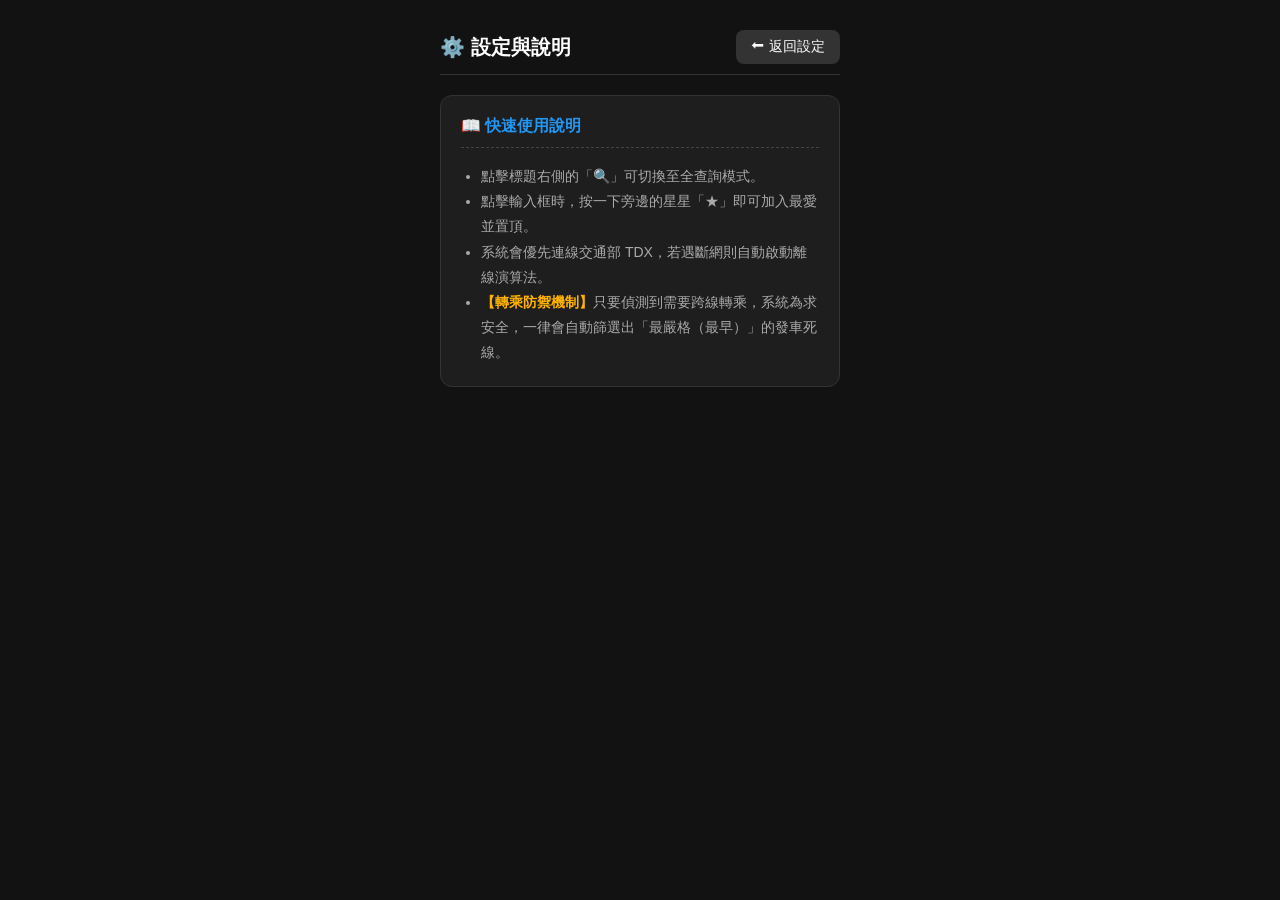
<file: about.html>
<!DOCTYPE html>
<html lang="zh-TW">
<head>
    <meta charset="UTF-8">
    <meta name="viewport" content="width=device-width, initial-scale=1.0, maximum-scale=1.0, user-scalable=no, viewport-fit=cover">
    <title>設定與說明 | 末班車生存戰</title>
    <style>
        :root { --bg-color: #121212; --card-bg: #1e1e1e; --text-main: #ffffff; --text-sub: #aaaaaa; --danger: #ff5252; --info: #2196F3; --warning: #ffb300; }
        
        /* 🌟 SPA 專用：究極去白條排版魔法 */
        html, body { 
            overflow-x: hidden; 
            height: 100%; 
            width: 100%; 
            margin: 0; 
            padding: 0; 
            background-color: var(--bg-color); 
            font-family: 'Segoe UI', Roboto, sans-serif; 
            color: var(--text-main); 
            -webkit-user-select: none; 
            user-select: none;
            display: flex; 
            justify-content: center; 
            align-items: flex-start; /* 🌟 物理隔離，防止 Iframe 壓縮 */
        }
        
        ::-webkit-scrollbar { display: none; }
        * { -ms-overflow-style: none; scrollbar-width: none; }

        .container { width: 90%; max-width: 400px; padding: 20px 0 50px 0; }
        
        .header-row { display: flex; justify-content: space-between; align-items: center; margin-bottom: 20px; padding: 10px 0; border-bottom: 1px solid #333; }
        .header-row h1 { font-size: 20px; margin: 0; color: var(--text-main); }
        
        /* 🌟 智慧型返回按鈕 */
        .back-btn { background: #333; color: white; border: none; padding: 8px 15px; border-radius: 8px; font-size: 14px; cursor: pointer; text-decoration: none; transition: 0.2s; }
        .back-btn:active { background: #555; transform: scale(0.95); }

        .section { background: var(--card-bg); border-radius: 12px; padding: 20px; margin-bottom: 15px; border: 1px solid #333; }
        .section h3 { margin-top: 0; border-bottom: 1px dashed #444; padding-bottom: 10px; color: var(--info); font-size: 16px; }
        ul { padding-left: 20px; line-height: 1.8; font-size: 14px; color: var(--text-sub); margin-bottom: 0; }
        
        .link-btn { display: block; background: #1a1a1a; color: white; border: 1px solid #555; text-align: center; padding: 12px; border-radius: 8px; text-decoration: none; font-weight: bold; font-size: 14px; margin-top: 10px; transition: 0.1s; }
        .link-btn:active { background: #333; transform: scale(0.98); }
        
        .version-text { text-align: center; color: #666; font-size: 12px; margin-top: 20px; font-variant-numeric: tabular-nums; }
    </style>
</head>
<body>
    <div class="container">
        <div class="header-row">
            <h1>⚙️ 設定與說明</h1>
            <a href="javascript:void(0)" onclick="if(window.parent && window.parent.closePageOnly) { window.parent.closePageOnly(); } else { window.history.back(); }" class="back-btn">⬅ 返回設定</a>
        </div>

        <div class="section">
            <h3>📖 快速使用說明</h3>
            <ul>
                <li>點擊標題右側的「🔍」可切換至全查詢模式。</li>
                <li>點擊輸入框時，按一下旁邊的星星「★」即可加入最愛並置頂。</li>
                <li>系統會優先連線交通部 TDX，若遇斷網則自動啟動離線演算法。</li>
                <li><span style="color: var(--warning); font-weight: bold;">【轉乘防禦機制】</span>只要偵測到需要跨線轉乘，系統為求安全，一律會自動篩選出「最嚴格（最早）」的發車死線。</li>
            </ul>
        </div>
    </div>
</body>
</html>
</file>
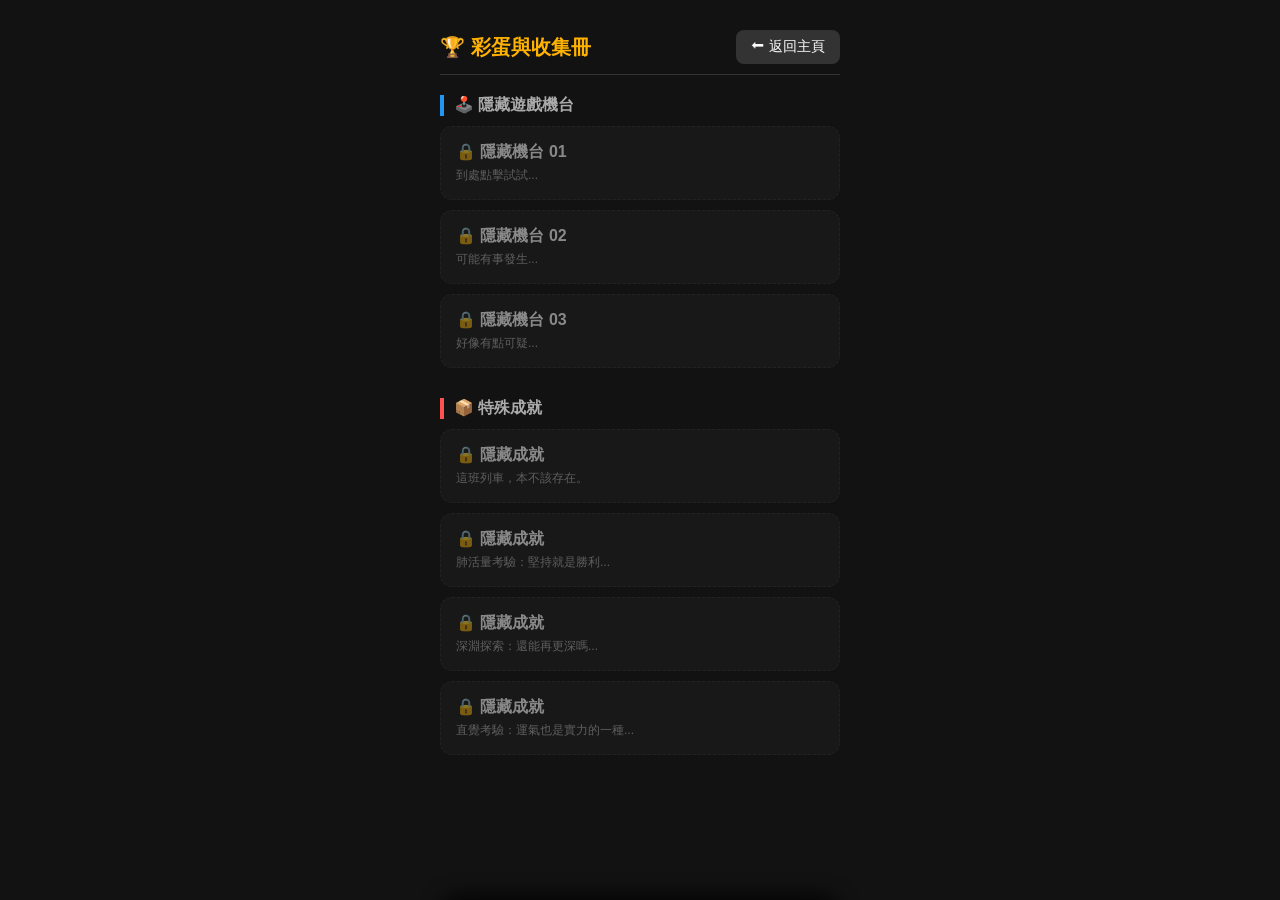
<file: collection.html>
<!DOCTYPE html>
<html lang="zh-TW">
<head>
    <meta charset="UTF-8">
    <meta name="viewport" content="width=device-width, initial-scale=1.0, maximum-scale=1.0, user-scalable=no, viewport-fit=cover">
    <title>彩蛋與收集冊 | 末班車生存</title>
    
    <style>
        :root { --bg-color: #121212; --card-bg: #1e1e1e; --text-main: #ffffff; --text-sub: #aaaaaa; --danger: #ff5252; --success: #4caf50; --warning: #ffb300; --info: #2196F3; }
        html, body { overflow-x: hidden; height: 100%; width: 100%; margin: 0; padding: 0; background-color: var(--bg-color); font-family: 'Segoe UI', Roboto, sans-serif; color: var(--text-main); -webkit-user-select: none; user-select: none; }
        
        /* 🌟 究極去白條魔法 */
        ::-webkit-scrollbar { display: none; }
        * { -ms-overflow-style: none; scrollbar-width: none; }

        /* 🌟 防止黑屏專屬佈局 */
        body { display: flex; flex-direction: column; align-items: flex-start; overflow-y: auto; }

        .container { width: 90%; max-width: 400px; margin: 20px auto; padding-bottom: 30px; width: 100%; box-sizing: border-box; }
        
        .header-row { display: flex; justify-content: space-between; align-items: center; margin-bottom: 20px; padding: 10px 0; border-bottom: 1px solid #333; width: 100%; }
        .header-row h1 { font-size: 20px; color: var(--warning); margin: 0; }
        
        /* 🌟 返回按鈕 */
        .back-btn { background: #333; color: white; border: none; padding: 8px 15px; border-radius: 8px; font-size: 14px; cursor: pointer; text-decoration: none; transition: 0.2s; display: inline-block; }
        .back-btn:active { background: #555; transform: scale(0.95); }

        .section-title { font-size: 16px; color: var(--text-sub); margin: 20px 0 10px 0; font-weight: bold; border-left: 4px solid var(--info); padding-left: 10px; display: flex; justify-content: space-between; align-items: center; }
        .game-grid { display: flex; flex-direction: column; gap: 10px; margin-bottom: 30px; width: 100%; }
        .game-card { background: var(--card-bg); border: 1px solid #333; border-radius: 12px; padding: 15px; display: flex; justify-content: space-between; align-items: center; cursor: pointer; transition: 0.1s; }
        .game-card:active { transform: scale(0.98); filter: brightness(1.2); }
        .game-card.locked { opacity: 0.5; cursor: not-allowed; border-style: dashed; }
        .game-info { display: flex; flex-direction: column; text-align: left; }
        .game-name { font-size: 16px; font-weight: bold; color: white; }
        .game-score { font-size: 12px; color: var(--text-sub); margin-top: 4px; }
        .play-icon { font-size: 24px; }
        
        .overlay { position: fixed; top: 0; left: 0; width: 100%; height: 100%; background: rgba(0,0,0,0.8); opacity: 0; pointer-events: none; transition: opacity 0.3s; z-index: 90; }
        .overlay.active { opacity: 1; pointer-events: all; }
        .bottom-sheet { position: fixed; bottom: 0; left: 50%; width: 100%; max-width: 400px; height: auto; min-height: 50vh; background-color: var(--card-bg); border-radius: 20px 20px 0 0; box-shadow: 0 -5px 20px rgba(0,0,0,0.8); transform: translate(-50%, 100%); transition: transform 0.3s cubic-bezier(0.1, 0.8, 0.2, 1); z-index: 100; display: flex; flex-direction: column; padding: 20px; box-sizing: border-box; }
        .bottom-sheet.active { transform: translate(-50%, 0); }
        .sheet-header { display: flex; justify-content: space-between; align-items: center; border-bottom: 1px solid #333; padding-bottom: 15px; margin-bottom: 15px; }
        .sheet-header h3 { margin: 0; font-size: 18px; color: var(--warning); }
        .close-sheet-btn { background: var(--danger); color: white; border: none; padding: 5px 15px; border-radius: 8px; font-weight: bold; cursor: pointer; }
        .main-action-btn { color: white; border: none; padding: 15px; font-size: 17px; border-radius: 10px; cursor: pointer; font-weight: bold; transition: 0.1s; width: auto; padding: 10px 30px; margin-top: 15px; background-color: var(--info); }
        .main-action-btn:active { transform: scale(0.98); }
        .dev-reset-btn { background-color: transparent; color: var(--danger); border: 1px solid var(--danger); padding: 4px 10px; border-radius: 6px; font-size: 11px; cursor: pointer; display: none; }
    </style>
    
    <script src="/js/game.js"></script>
</head>
<body>

<div class="container">
    <div class="header-row">
        <h1>🏆 彩蛋與收集冊</h1>
        <a href="javascript:void(0)" onclick="if(window.parent && window.parent.closeAllSheets) { window.parent.closeAllSheets(); } else { window.location.href='/'; }" class="back-btn">⬅ 返回主頁</a>
    </div>

    <div class="section-title">🕹️ 隱藏遊戲機台 <button id="dev-reset-btn" class="dev-reset-btn" onclick="resetEasterEggs()">清零</button></div>
    <div class="game-grid" id="game-list"></div>

    <div class="section-title" style="border-left-color: var(--danger);">📦 特殊成就</div>
    <div class="game-grid" id="achievement-list"></div>
</div>

<div class="overlay" id="overlay" onclick="closeGameSheet()"></div>
<div class="bottom-sheet" id="game-sheet">
    <div class="sheet-header" style="border-bottom: none; margin-bottom: 0; padding-bottom: 0;">
        <h3 id="game-title">遊戲機台</h3>
        <button class="close-sheet-btn" onclick="closeGameSheet()">結束</button>
    </div>
    <div class="sheet-content" style="text-align: center; padding-top: 10px; overflow: hidden; width: 100%;">
        <div class="game-score-box" id="game-score" style="font-size: 20px; font-weight: bold; color: var(--warning); margin-bottom: 5px;"></div>
        <div id="game-high-score" style="font-size: 13px; color: #888; margin-bottom: 10px; font-weight: bold;"></div>
        
        <p id="game-hint" style="font-size: 11px; margin: 0; color: #888;"></p>
        
        <canvas id="game-canvas" width="350" height="250" style="background: #111; border-radius: 10px; border: 2px dashed #444; width: 100%; max-width: 350px; touch-action: none; margin-top: 10px;"></canvas>
        <div id="password-ui" style="display: none; flex-direction: column; gap: 15px; margin: 20px auto; max-width: 250px; align-items: center;"></div>
        <br>
        <button id="start-game-btn" class="main-action-btn" onclick="if(typeof startActiveGame === 'function') startActiveGame()">開始</button>
    </div>
</div>

<script>
    function renderGames() {
        const list = document.getElementById('game-list');
        const achList = document.getElementById('achievement-list');
        if(!list || !achList) return;

        const u1 = localStorage.getItem('unlock_runner') === 'true';
        const u2 = localStorage.getItem('unlock_diver') === 'true';
        const u3 = localStorage.getItem('unlock_password') === 'true';
        const uk = localStorage.getItem('unlock_kisaragi') === 'true';
        
        const s1 = parseInt(localStorage.getItem('lateCommuterHighScore')) || 0;
        const s2 = parseInt(localStorage.getItem('deepStationHighScore')) || 0;
        const s3 = parseInt(localStorage.getItem('passwordHighScore')) || 999;

        // --- 渲染遊戲機台 ---
        let html = '';
        if (u1) {
            html += `<div class="game-card" style="border-color: var(--warning);" onclick="triggerEasterEgg(true)"><div class="game-info"><span class="game-name" style="color: var(--warning);">🏃‍♂️ 社畜的最後衝刺</span><span class="game-score">最高存活：${s1} 秒</span></div><div class="play-icon">▶️</div></div>`;
        } else {
            html += `<div class="game-card locked"><div class="game-info"><span class="game-name">🔒 隱藏機台 01</span><span class="game-score">到處點擊試試...</span></div></div>`;
        }
        
        if (u2) {
            html += `<div class="game-card" style="border-color: var(--info);" onclick="triggerEasterEgg2(true)"><div class="game-info"><span class="game-name" style="color: var(--info);">🚇 直奔最深月台</span><span class="game-score">最深抵達：B${s2}</span></div><div class="play-icon">▶️</div></div>`;
        } else {
            html += `<div class="game-card locked"><div class="game-info"><span class="game-name">🔒 隱藏機台 02</span><span class="game-score">可能有事發生...</span></div></div>`;
        }
        
        if (u3) {
            let showS3 = s3 == 999 ? '尚未通關' : `${s3} 次`;
            html += `<div class="game-card" style="border-color: var(--success);" onclick="triggerEasterEgg3(true)"><div class="game-info"><span class="game-name" style="color: var(--success);">🔢 終極密碼</span><span class="game-score">最快破解：${showS3}</span></div><div class="play-icon">▶️</div></div>`;
        } else {
            html += `<div class="game-card locked"><div class="game-info"><span class="game-name">🔒 隱藏機台 03</span><span class="game-score">好像有點可疑...</span></div></div>`;
        }
        list.innerHTML = html;

        // --- 渲染成就 ---
        let achHtml = '';
        
        if (uk) { 
            achHtml += `<div class="game-card" style="border-color: var(--danger); cursor: default;"><div class="game-info"><span class="game-name" style="color: var(--danger); letter-spacing: 2px; text-shadow: 0 0 8px rgba(255,0,0,0.4);">🩸 從不存在的車站歸來</span><span class="game-score">你聽見太鼓聲了嗎...？</span></div><div class="play-icon">🎫</div></div>`; 
        } else { 
            achHtml += `<div class="game-card locked" style="cursor: default;"><div class="game-info"><span class="game-name">🔒 隱藏成就</span><span class="game-score">這班列車，本不該存在。</span></div></div>`; 
        }

        if (s1 >= 120) { 
            achHtml += `<div class="game-card" style="border-color: var(--warning); cursor: default;"><div class="game-info"><span class="game-name" style="color: var(--warning);">🏃‍♂️ 壓秒死線達人</span><span class="game-score">在月台狂奔存活超過 120 秒</span></div><div class="play-icon">🏅</div></div>`; 
        } else { 
            achHtml += `<div class="game-card locked" style="cursor: default;"><div class="game-info"><span class="game-name">🔒 隱藏成就</span><span class="game-score">肺活量考驗：堅持就是勝利...</span></div></div>`; 
        }

        if (s2 >= 120) { 
            achHtml += `<div class="game-card" style="border-color: var(--info); cursor: default;"><div class="game-info"><span class="game-name" style="color: var(--info);">🚇 地心探險家</span><span class="game-score">成功抵達地下 120 層月台</span></div><div class="play-icon">🏅</div></div>`; 
        } else { 
            achHtml += `<div class="game-card locked" style="cursor: default;"><div class="game-info"><span class="game-name">🔒 隱藏成就</span><span class="game-score">深淵探索：還能再更深嗎...</span></div></div>`; 
        }

        if (s3 <= 2) { 
            achHtml += `<div class="game-card" style="border-color: var(--success); cursor: default;"><div class="game-info"><span class="game-name" style="color: var(--success);">🧠 駭客通靈大師</span><span class="game-score">2 次嘗試以內破解終極密碼</span></div><div class="play-icon">🏅</div></div>`; 
        } else { 
            achHtml += `<div class="game-card locked" style="cursor: default;"><div class="game-info"><span class="game-name">🔒 隱藏成就</span><span class="game-score">直覺考驗：運氣也是實力的一種...</span></div></div>`; 
        }

        achList.innerHTML = achHtml;

        if(localStorage.getItem('dev_mode_active') === 'true') {
            const btn = document.getElementById('dev-reset-btn');
            if(btn) btn.style.display = 'block';
        }
    }

    function resetEasterEggs() {
        if(confirm("🛠️ 確定要重置所有成就與分數嗎？")) {
            ['unlock_runner','unlock_diver','unlock_password','unlock_kisaragi','lateCommuterHighScore','deepStationHighScore','passwordHighScore'].forEach(k => localStorage.removeItem(k));
            renderGames();
        }
    }

    function closeGameSheet() {
        document.getElementById('game-sheet').classList.remove('active');
        document.getElementById('overlay').classList.remove('active');
        if (typeof isGameRunning !== 'undefined') isGameRunning = false;
        setTimeout(renderGames, 300);
    }

    renderGames();
</script>

<audio id="bgm-audio"></audio>
<script src="/js/main.js"></script>

</body>
</html>
</file>
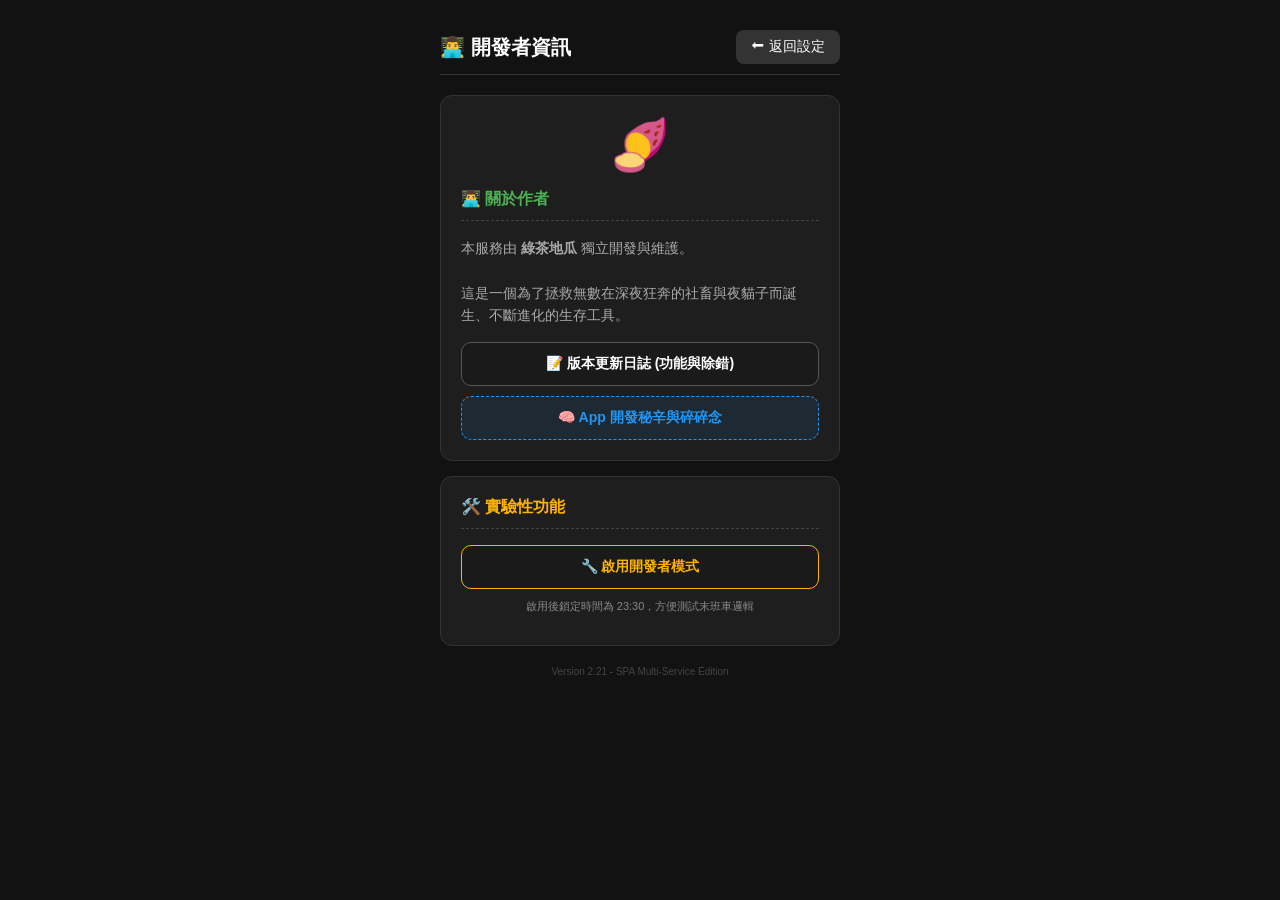
<file: developer.html>
<!DOCTYPE html>
<html lang="zh-TW">
<head>
    <meta charset="UTF-8">
    <meta name="viewport" content="width=device-width, initial-scale=1.0, maximum-scale=1.0, user-scalable=no, viewport-fit=cover">
    <title>開發者資訊 | 末班車生存</title>
    <style>
        :root { --bg-color: #121212; --card-bg: #1e1e1e; --text-main: #ffffff; --text-sub: #aaaaaa; --danger: #ff5252; --info: #2196F3; --warning: #ffb300; --success: #4caf50; }
        
        html, body { overflow-x: hidden; height: 100%; width: 100%; margin: 0; padding: 0; background-color: var(--bg-color); font-family: 'Segoe UI', Roboto, sans-serif; color: var(--text-main); -webkit-user-select: none; user-select: none; }
        
        /* 🌟 究極去白條魔法 */
        ::-webkit-scrollbar { display: none; }
        * { -ms-overflow-style: none; scrollbar-width: none; }

        /* 🌟 防止黑屏：電視機(Iframe) 專屬佈局 */
        body { display: flex; flex-direction: column; align-items: flex-start; overflow-y: auto; }

        .container { width: 90%; max-width: 400px; padding: 20px 0 50px 0; margin: 0 auto; }
        
        .header-row { display: flex; justify-content: space-between; align-items: center; margin-bottom: 20px; padding: 10px 0; border-bottom: 1px solid #333; width: 100%; }
        .header-row h1 { font-size: 20px; margin: 0; color: var(--text-main); }
        
        /* 🌟 修正後的返回按鈕：回到設定頁面 */
        .back-btn { background: #333; color: white; border: none; padding: 8px 15px; border-radius: 8px; font-size: 14px; cursor: pointer; text-decoration: none; transition: 0.2s; }
        .back-btn:active { background: #555; transform: scale(0.95); }

        .section { background: var(--card-bg); border-radius: 12px; padding: 20px; margin-bottom: 15px; border: 1px solid #333; width: 100%; box-sizing: border-box; }
        .section h3 { margin-top: 0; border-bottom: 1px dashed #444; padding-bottom: 10px; color: var(--success); font-size: 16px; }
        
        /* 🌟 撿回來的酷酷按鈕樣式 */
        .link-btn { display: block; background: #1a1a1a; color: white; border: 1px solid #555; text-align: center; padding: 12px; border-radius: 10px; text-decoration: none; font-weight: bold; font-size: 14px; margin-top: 15px; transition: 0.1s; cursor: pointer; width: 100%; box-sizing: border-box; }
        .link-btn:active { background: #333; transform: scale(0.98); }

        .link-btn-secondary { display: block; background: rgba(33, 150, 243, 0.1); color: var(--info); border: 1px dashed var(--info); text-align: center; padding: 12px; border-radius: 10px; text-decoration: none; font-weight: bold; font-size: 14px; margin-top: 10px; transition: 0.1s; cursor: pointer; width: 100%; box-sizing: border-box; }
        .link-btn-secondary:active { background: rgba(33, 150, 243, 0.2); transform: scale(0.98); }
        
        .avatar { font-size: 50px; text-align: center; margin-bottom: 15px; }
    </style>
</head>
<body>
    <div class="container">
        <div class="header-row">
            <h1>👨‍💻 開發者資訊</h1>
            <a href="javascript:void(0)" onclick="if(window.parent && window.parent.closePageOnly) { window.parent.closePageOnly(); } else { window.location.href='/'; }" class="back-btn">⬅ 返回設定</a>
        </div>

        <div class="section">
            <div class="avatar">🍠</div>
            <h3>👨‍💻 關於作者</h3>
            <p style="font-size: 14px; color: var(--text-sub); margin-top: 0; line-height: 1.6;">
                本服務由 <strong>綠茶地瓜</strong> 獨立開發與維護。<br><br>
                這是一個為了拯救無數在深夜狂奔的社畜與夜貓子而誕生、不斷進化的生存工具。
            </p>
            
            <a href="https://home.gamer.com.tw/artwork.php?sn=6312909" target="_blank" class="link-btn">📝 版本更新日誌 (功能與除錯)</a>
            <a href="https://home.gamer.com.tw/artwork.php?sn=6312913" target="_blank" class="link-btn-secondary">🧠 App 開發秘辛與碎碎念</a>
        </div>

        <div class="section">
            <h3 style="color: var(--warning);">🛠️ 實驗性功能</h3>
            <button id="dev-mode-btn" onclick="toggleDevMode()" class="link-btn" style="border-color: var(--warning); color: var(--warning);">
                🔧 正在檢查狀態...
            </button>
            <p style="font-size: 11px; color: #888; margin-top: 10px; text-align: center;">啟用後鎖定時間為 23:30，方便測試末班車邏輯</p>
        </div>
        
        <div style="text-align: center; color: #444; font-size: 10px; margin-top: 20px;">
            Version 2.21 - SPA Multi-Service Edition
        </div>
    </div> 
    
    <script>
        function updateDevBtn() {
            const btn = document.getElementById('dev-mode-btn');
            if(!btn) return;
            if(localStorage.getItem('dev_mode_active') === 'true') {
                btn.innerHTML = "🔴 關閉開發者模式";
                btn.style.color = "var(--danger)";
                btn.style.borderColor = "var(--danger)";
            } else {
                btn.innerHTML = "🔧 啟用開發者模式";
                btn.style.color = "var(--warning)";
                btn.style.borderColor = "var(--warning)";
            }
        }
        
        window.addEventListener('DOMContentLoaded', updateDevBtn);

        async function toggleDevMode() {
            if(localStorage.getItem('dev_mode_active') === 'true') {
                localStorage.setItem('dev_mode_active', 'false');
                alert("🔴 已關閉開發者模式，恢復現實時間。");
                updateDevBtn();
                if(window.parent) window.parent.location.reload();
            } else {
                const pwd = prompt("🔒 請輸入工程模式密碼：");
                if (pwd === null) return;

                try {
                    const res = await fetch('/data/config.json?t=' + new Date().getTime());
                    const data = await res.json();
                    
                    if(pwd === data.dev_key) {
                        localStorage.setItem('dev_mode_active', 'true');
                        alert("✅ 密碼正確！已啟用開發者模式。\n(時間將鎖定為 23:30)");
                        updateDevBtn();
                        if(window.parent) window.parent.location.reload();
                    } else {
                        alert("❌ 密碼錯誤！");
                    }
                } catch (e) {
                    alert("❌ 系統錯誤，無法驗證鑰匙。");
                }
            }
        }
    </script>
</body>
</html>
</file>
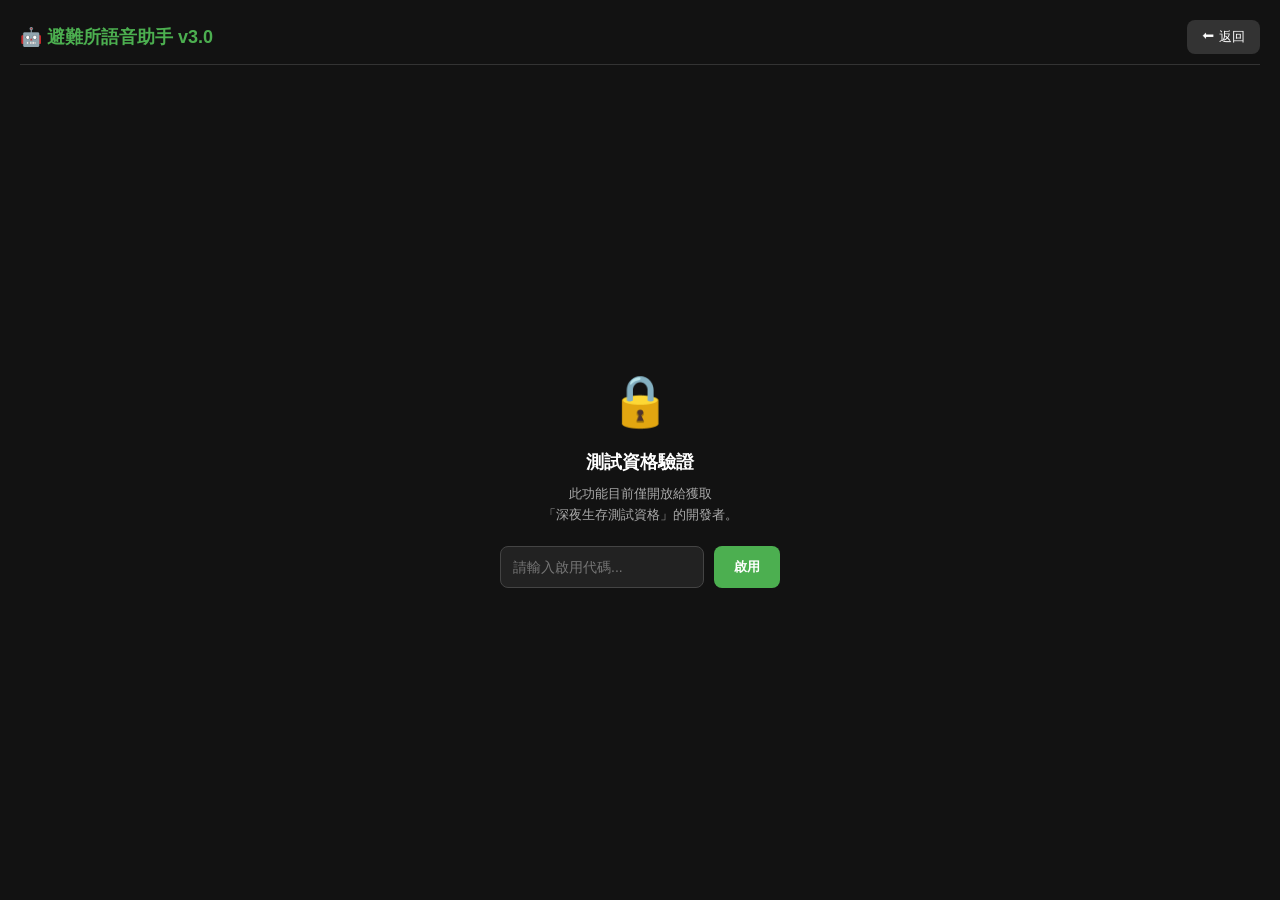
<file: gemini.html>
<!DOCTYPE html>
<html lang="zh-TW">
<head>
    <meta charset="UTF-8">
    <meta name="viewport" content="width=device-width, initial-scale=1.0, maximum-scale=1.0, user-scalable=no, viewport-fit=cover">
    <title>深夜導遊</title>
    <style>
        :root { --bg-color: #121212; --card-bg: #1e1e1e; --text-main: #ffffff; --text-sub: #aaaaaa; --danger: #ff5252; --success: #4caf50; --info: #2196F3; }
        
/* 🌟 SPA 專用：究極去白條與物理隔離排版 (v3.0 黑屏防禦修正版) */
html, body { 
    overflow-y: auto; 
    height: 100%; 
    width: 100%; 
    margin: 0; 
    padding: 0; 
    background-color: var(--bg-color); 
    font-family: 'Segoe UI', Roboto, sans-serif; 
    color: var(--text-main); 
    -webkit-user-select: none; 
    user-select: none;
    display: flex;
    flex-direction: column;
    /* 移除 align-items: flex-start; 讓寬度恢復正常伸展 */
}

/* 確保內部主要區塊寬度絕對撐滿 */
.header-row, #lock-screen, #chat-interface {
    width: 100%;
    box-sizing: border-box;
}
        
        ::-webkit-scrollbar { display: none; }
        * { -ms-overflow-style: none; scrollbar-width: none; }

        body { padding: 20px; box-sizing: border-box; }

        .header-row { display: flex; justify-content: space-between; align-items: center; margin-bottom: 15px; padding-bottom: 10px; border-bottom: 1px solid #333; flex-shrink: 0; }
        .header-row h3 { margin: 0; color: var(--success); font-size: 18px; }
        
        /* 🌟 返回按鈕樣式 */
        .back-btn { background: #333; color: white; border: none; padding: 8px 15px; border-radius: 8px; font-size: 13px; cursor: pointer; transition: 0.2s; }
        .back-btn:active { background: #555; transform: scale(0.95); }

        #lock-screen { flex-grow: 1; display: flex; flex-direction: column; justify-content: center; align-items: center; text-align: center; }
        .lock-icon { font-size: 50px; margin-bottom: 20px; }
        .lock-title { font-size: 18px; font-weight: bold; margin-bottom: 10px; }
        .lock-desc { font-size: 13px; color: var(--text-sub); margin-bottom: 20px; line-height: 1.6; }
        
        #chat-interface { flex-grow: 1; display: none; flex-direction: column; overflow: hidden; }
        #chat-box { flex-grow: 1; overflow-y: auto; border: 1px solid #333; padding: 15px; border-radius: 10px; margin-bottom: 15px; background: #1a1a1a; font-size: 14px; line-height: 1.6; }
        
        .input-area { display: flex; gap: 10px; flex-shrink: 0; }
        input { flex-grow: 1; padding: 12px; background: #222; border: 1px solid #444; color: white; border-radius: 8px; font-size: 14px; outline: none; }
        input:focus { border-color: var(--success); }
        .btn-main { padding: 0 20px; background: var(--success); border: none; color: white; border-radius: 8px; cursor: pointer; font-weight: bold; }
        .btn-main:active { transform: scale(0.95); }
        
        .msg-user { color: var(--info); margin-bottom: 10px; text-align: right; }
        .msg-ai { color: #e0e0e0; margin-bottom: 15px; text-align: left; }
    </style>
</head>
<body>

    <div class="header-row">
    <h3>🤖 避難所語音助手 v3.0</h3>
    <button class="back-btn" onclick="if(window.parent && window.parent.closeAllSheets) { window.parent.closeAllSheets(); } else { window.history.back(); }">⬅ 返回</button>
</div>

    <div id="lock-screen">
        <div class="lock-icon">🔒</div>
        <div class="lock-title">測試資格驗證</div>
        <div class="lock-desc">此功能目前僅開放給獲取<br>「深夜生存測試資格」的開發者。</div>
        <div class="input-area" style="width: 100%; max-width: 280px;">
            <input type="text" id="auth-code" placeholder="請輸入啟用代碼...">
            <button class="btn-main" onclick="verifyCode()">啟用</button>
        </div>
    </div>

    <div id="chat-interface">
        <div id="chat-box">
            <div class="msg-ai">🤖 導遊：你好，迷失在月台的旅人。我是這個避難所的導遊，有什麼我能幫你的嗎？</div>
        </div>
        <div class="input-area">
            <input type="text" id="user-input" placeholder="問問導遊...">
            <button id="send-btn" class="btn-main" onclick="sendMessage()">傳送</button>
        </div>
    </div>

    <script>
        const lockScreen = document.getElementById('lock-screen');
        const chatInterface = document.getElementById('chat-interface');
        const input = document.getElementById('user-input');

        // 使用較穩定的事件掛載
        window.addEventListener('load', () => {
            if (localStorage.getItem('gemini_unlocked') === 'true') showChat();
        });

        function verifyCode() {
            if (document.getElementById('auth-code').value.trim() === 'SURVIVOR2026') {
                localStorage.setItem('gemini_unlocked', 'true');
                alert('✅ 驗證成功！導遊已就緒。');
                showChat();
            } else {
                alert('❌ 代碼錯誤，無法取得測試資格。');
            }
        }

        function showChat() {
            lockScreen.style.display = 'none';
            chatInterface.style.display = 'flex';
        }

        input.addEventListener("keypress", (e) => { if (e.key === "Enter") sendMessage(); });

        async function sendMessage() {
            const chatBox = document.getElementById('chat-box');
            const sendBtn = document.getElementById('send-btn');
            const userMsg = input.value.trim();
            if(!userMsg) return;

            chatBox.innerHTML += `<div class="msg-user">👤 你：${userMsg}</div>`;
            input.value = '';
            sendBtn.disabled = true;
            sendBtn.innerHTML = '⏳';

            try {
                const res = await fetch('/api/chat', {
                    method: 'POST',
                    headers: { 'Content-Type': 'application/json' },
                    body: JSON.stringify({ prompt: userMsg })
                });
                const data = await res.json();
                chatBox.innerHTML += `<div class="msg-ai">🤖 導遊：${data.reply || '... (無回應)'}</div>`;
            } catch (e) {
                chatBox.innerHTML += `<div class="msg-ai" style="color:var(--danger);">⚠️ 系統：連線中斷。</div>`;
            }
            
            sendBtn.disabled = false;
            sendBtn.innerHTML = '傳送';
            chatBox.scrollTop = chatBox.scrollHeight;
        }
    </script>
</body>
</html>
</file>
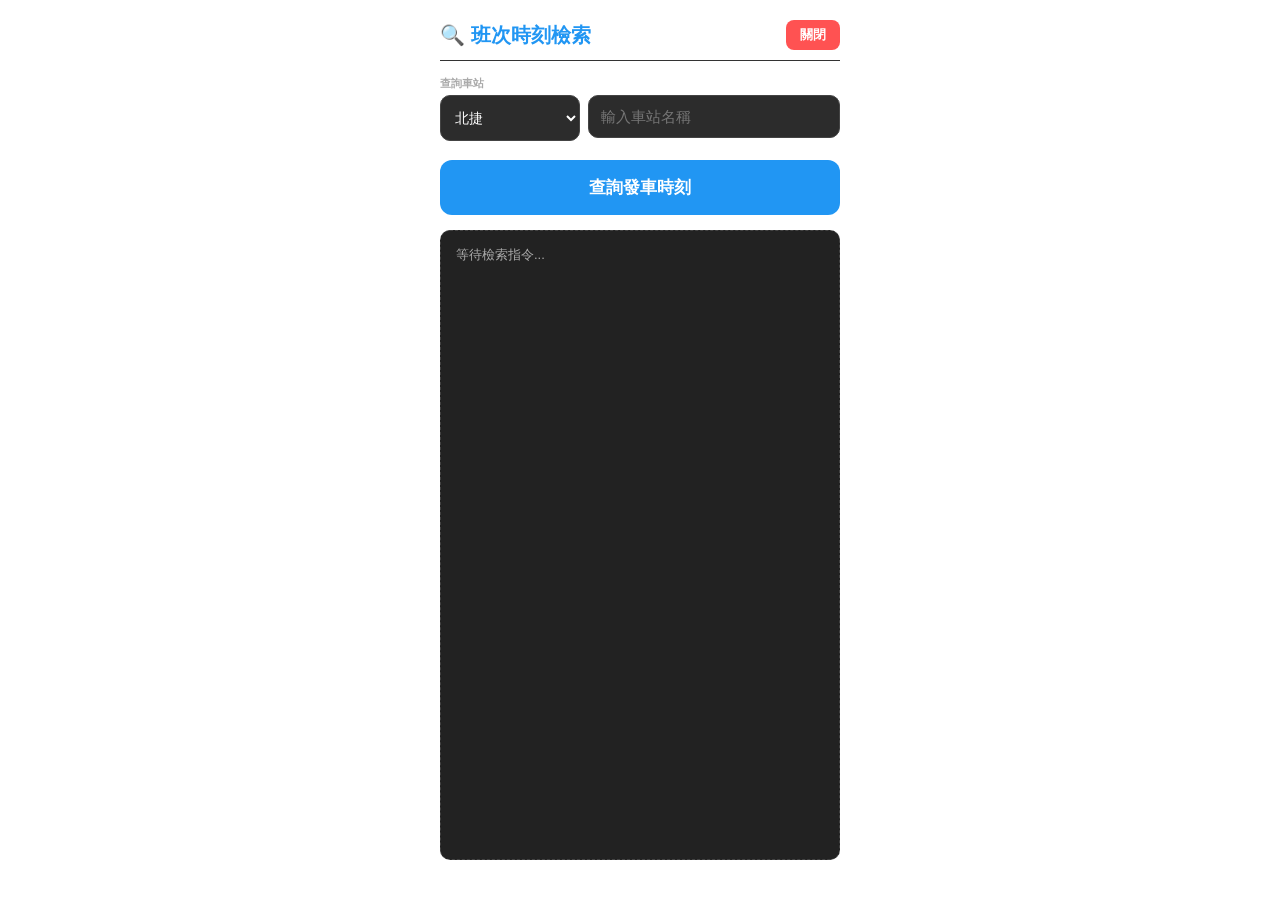
<file: search.html>
<!DOCTYPE html>
<html lang="zh-TW">
<head>
    <meta charset="UTF-8">
    <meta name="viewport" content="width=device-width, initial-scale=1.0, maximum-scale=1.0, user-scalable=no">
    <title>時刻表查詢</title>
    <link rel="stylesheet" href="/css/style.css">
    <style>
        /* 🌟 電視機專屬疫苗：解除首頁的置中與鎖死捲軸限制 */
        html, body { 
            overflow-y: auto !important; 
            height: 100% !important; 
            display: block !important;   
            background: transparent !important;
        }
        body { padding: 20px; box-sizing: border-box; }
        .search-wrapper { 
            max-width: 400px; margin: 0 auto; min-height: 100%; 
            display: flex; flex-direction: column; 
        }
        #search-result-box { flex-grow: 1; margin-bottom: 20px; }
    </style>
</head>
<body>
    <div class="search-wrapper">
        
        <div style="display: flex; justify-content: space-between; align-items: center; border-bottom: 1px solid #333; padding-bottom: 10px; margin-bottom: 15px;">
            <h2 style="color: var(--info); margin: 0; font-size: 20px;">🔍 班次時刻檢索</h2>
            <button onclick="if(window.parent && window.parent.closeAllSheets) { window.parent.closeAllSheets(); } else { window.location.href='/'; }" style="background: var(--danger); color: white; border: none; padding: 6px 14px; border-radius: 8px; cursor: pointer; font-weight: bold;">關閉</button>
        </div>
        
        <div class="location-block">
            <label>查詢車站</label>
            <div class="select-group">
                <select class="type-select" id="search-type" onchange="window.updateSearchOptions && window.updateSearchOptions()">
                    <option value="trtc" selected>北捷</option>
                    <option value="tra">台鐵</option>
                    <option value="thsr">高鐵</option>
                </select>
                <div class="autocomplete-wrapper">
                    <input type="text" id="search-station-input" class="station-input" placeholder="輸入車站名稱">
                    <span class="clear-btn" id="search-clear-btn">×</span>
                    <div id="search-autocomplete-list" class="autocomplete-list"></div>
                </div>
            </div>
        </div>

        <button id="search-action-btn" class="main-action-btn" style="background-color: var(--info); margin-top:15px; border-radius: 12px;" onclick="window.executeFullSearch && window.executeFullSearch()">查詢發車時刻</button>
        
        <div class="search-result-box" id="search-result-box" style="margin-top: 15px; background: #222; border-radius: 10px; padding: 15px; color: #aaa; font-size: 13px; border: 1px dashed #444; overflow-y: auto;">
            等待檢索指令...
        </div>
        
    </div>
    <script src="/js/routing.js"></script>
    <script src="/js/search.js"></script>
</body>
</html>
</file>
<file: css/style.css>
:root { 
    --bg-color: #121212; --card-bg: #1e1e1e; --text-main: #ffffff; 
    --text-sub: #aaaaaa; --danger: #ff5252; --success: #4caf50; 
    --warning: #ffb300; --info: #2196F3; 
}

html, body { overflow: hidden; height: 100%; width: 100%; margin: 0; padding: 0; background-color: var(--bg-color); overscroll-behavior: none; }
body { font-family: 'Segoe UI', Roboto, sans-serif; color: var(--text-main); display: flex; justify-content: center; align-items: center; }

.container { 
    text-align: center; width: 90%; max-width: 400px; height: 92vh; 
    max-height: 720px; 
    background-color: var(--card-bg); border-radius: 20px; box-shadow: 0 10px 30px rgba(0,0,0,0.8); 
    display: flex; flex-direction: column; justify-content: center; padding: 0 20px; box-sizing: border-box; gap: 8px; position: relative; 
}

.header-row { display: flex; justify-content: space-between; align-items: center; margin-bottom: 5px; }
.header-row h1 { font-size: 22px; color: var(--danger); margin: 0; font-weight: bold; }
.mode-toggle-btn { background: #333; color: white; border: none; border-radius: 50%; width: 35px; height: 35px; cursor: pointer; display: flex; justify-content: center; align-items: center; }

#input-zone { display: flex; flex-direction: column; gap: 8px; width: 100%; }
#result-zone { display: flex; flex-direction: column; width: 100%; margin-top: 25px; }

.location-block { display: flex; flex-direction: column; width: 100%; text-align: left; }
.location-block label { font-size: 11px; color: var(--text-sub); margin-bottom: 4px; font-weight: bold; }
.select-group { display: flex; gap: 8px; position: relative; width: 100%; margin-bottom: 4px; align-items: stretch; }

/* 🌟 1. 將選單與輸入框的基礎設定分開，拔除下拉選單無效的 35px 右邊距 */
select, .station-input { 
    background-color: #2c2c2c; color: white; border: 1px solid #444; 
    padding: 12px; 
    border-radius: 10px; font-size: 15px; outline: none; box-sizing: border-box; width: 100%; 
}

/* 🌟 2. 專屬輸入框設定：保留右側 35px 空間給「清除 (×)」按鈕 */
.station-input {
    padding-right: 35px;
}

/* 🌟 3. 左側選單設定：微調撐開至 35%，並徹底釋放被擠壓的文字空間 */
.type-select, .type-select-label { 
    width: 35% !important; /* 原本 30%，微調放大 */
    flex-shrink: 0; box-sizing: border-box; height: 46px; 
}

.type-select {
    padding-left: 10px;  /* 縮減左側留白 */
    padding-right: 20px; /* 縮減右側留白 (20px 足夠容納原生的下拉箭頭) */
    font-size: 14px;     /* 在小螢幕上稍微縮小字體，確保四個字穩如泰山 */
}

.type-select-label {
    background: #2a2a2a; border: 1px solid #333; border-radius: 10px;
    font-size: 12px; color: #888; font-weight: bold;
    display: flex; align-items: center; justify-content: center;
    white-space: nowrap;
}

/* 🌟 4. 右側容器退讓：配合左側放大，這裡縮減至 65% */
.autocomplete-wrapper { position: relative; width: 65%; flex-grow: 1; }
.clear-btn { position: absolute; right: 10px; top: 50%; transform: translateY(-50%); width: 20px; height: 20px; background: rgba(255, 255, 255, 0.15); color: #fff; border-radius: 50%; display: none; justify-content: center; align-items: center; cursor: pointer; font-size: 14px; z-index: 5; }
.clear-btn:active { background: rgba(255, 255, 255, 0.4); }

.autocomplete-list { position: absolute; top: 100%; left: 0; right: 0; background-color: #2c2c2c; border: 1px solid #444; z-index: 1000; max-height: 200px; overflow-y: auto; display: none; box-shadow: 0 10px 20px rgba(0,0,0,0.5); }
.dropdown-item { padding: 12px; border-bottom: 1px solid #333; cursor: pointer; display: flex; justify-content: space-between; align-items: center; }
.star-btn { padding: 0 10px; font-size: 18px; }

.time-area { margin: 5px 0 15px 0; display: flex; flex-direction: column; align-items: center; min-height: 110px; justify-content: center; }
.time-display { font-size: 55px; font-weight: bold; color: #e0e0e0; letter-spacing: 2px; }
.main-action-btn { background-color: var(--success); color: white; border: none; padding: 16px; font-size: 17px; border-radius: 12px; font-weight: bold; width: 100%; cursor: pointer; }
.btn-reset { background: transparent; color: var(--text-sub); border: 1px dashed #555; width: 100%; padding: 12px; border-radius: 10px; cursor: pointer; margin-top: 5px; display: none; justify-content: center; align-items: center; }
.plan-b-container { display: none; flex-direction: column; width: 100%; gap: 10px; margin-top: 5px; }
.plan-b-option { border-radius: 12px; padding: 15px; display: flex; justify-content: space-between; align-items: center; background: #2a2a2a; border: 1px solid #333; color: white; text-decoration: none; width: 100%; box-sizing: border-box; }
.footer { margin-top: 15px; font-size: 11px; color: #666; display: flex; flex-direction: column; align-items: center; }
.footer-links-container { display: flex; gap: 20px; margin-top: 10px; }
.footer-toggle { color: var(--success); font-weight: bold; cursor: pointer; }
.contact-links { display: none; gap: 10px; margin-top: 10px; width: 100%; justify-content: center; }
.contact-btn { text-decoration: none; color: white; font-size: 11px; padding: 8px 15px; border-radius: 20px; font-weight: bold; }
.overlay { position: fixed; top: 0; left: 0; width: 100%; height: 100%; background: rgba(0,0,0,0.8); opacity: 0; pointer-events: none; transition: opacity 0.3s; z-index: 900; }
.overlay.active { opacity: 1; pointer-events: all; }

.bottom-sheet { position: fixed; bottom: 0; left: 50%; width: 100%; max-width: 400px; height: 92vh; background-color: var(--card-bg); border-radius: 20px 20px 0 0; transform: translate(-50%, 100%); transition: transform 0.3s cubic-bezier(0.1, 0.8, 0.2, 1); z-index: 2000; padding: 20px; box-sizing: border-box; display: flex; flex-direction: column; }
.bottom-sheet.active { transform: translate(-50%, 0); }

/* 🌟 核心修正：設定面板的頭部對齊與內容間距 */
.sheet-header { display: flex; justify-content: space-between; align-items: center; margin-bottom: 15px; border-bottom: 1px solid #333; padding-bottom: 10px; }
.sheet-content { flex: 1; display: flex; flex-direction: column; align-items: stretch; gap: 15px; overflow-y: auto; }

/* 🌟 彩蛋專屬避震彈簧 (點擊回饋感) */
.egg-trigger {
    transition: transform 0.1s ease, opacity 0.1s ease !important;
    cursor: pointer;
}
.egg-trigger:active {
    transform: scale(0.92) !important;
    opacity: 0.7 !important;
}
/* ==========================================
   🌟 去白條魔法 (客製化暗黑捲軸)
   ========================================== */
/* 針對 Firefox 的設定 */
.autocomplete-list {
    max-height: 250px; /* 限制高度讓它出現捲軸 */
    overflow-y: auto;
    scrollbar-width: thin;
    scrollbar-color: #555 #222;
}

/* 針對 Chrome, Edge, Safari 的暗黑捲軸 */
.autocomplete-list::-webkit-scrollbar {
    width: 6px;
}
.autocomplete-list::-webkit-scrollbar-track {
    background: #1e1e1e; /* 軌道顏色融入背景 */
    border-radius: 4px;
}
.autocomplete-list::-webkit-scrollbar-thumb {
    background: #555; /* 捲軸本體顏色 */
    border-radius: 4px;
}
.autocomplete-list::-webkit-scrollbar-thumb:hover {
    background: #777; /* 滑鼠移過去亮一點 */
}
</file>
